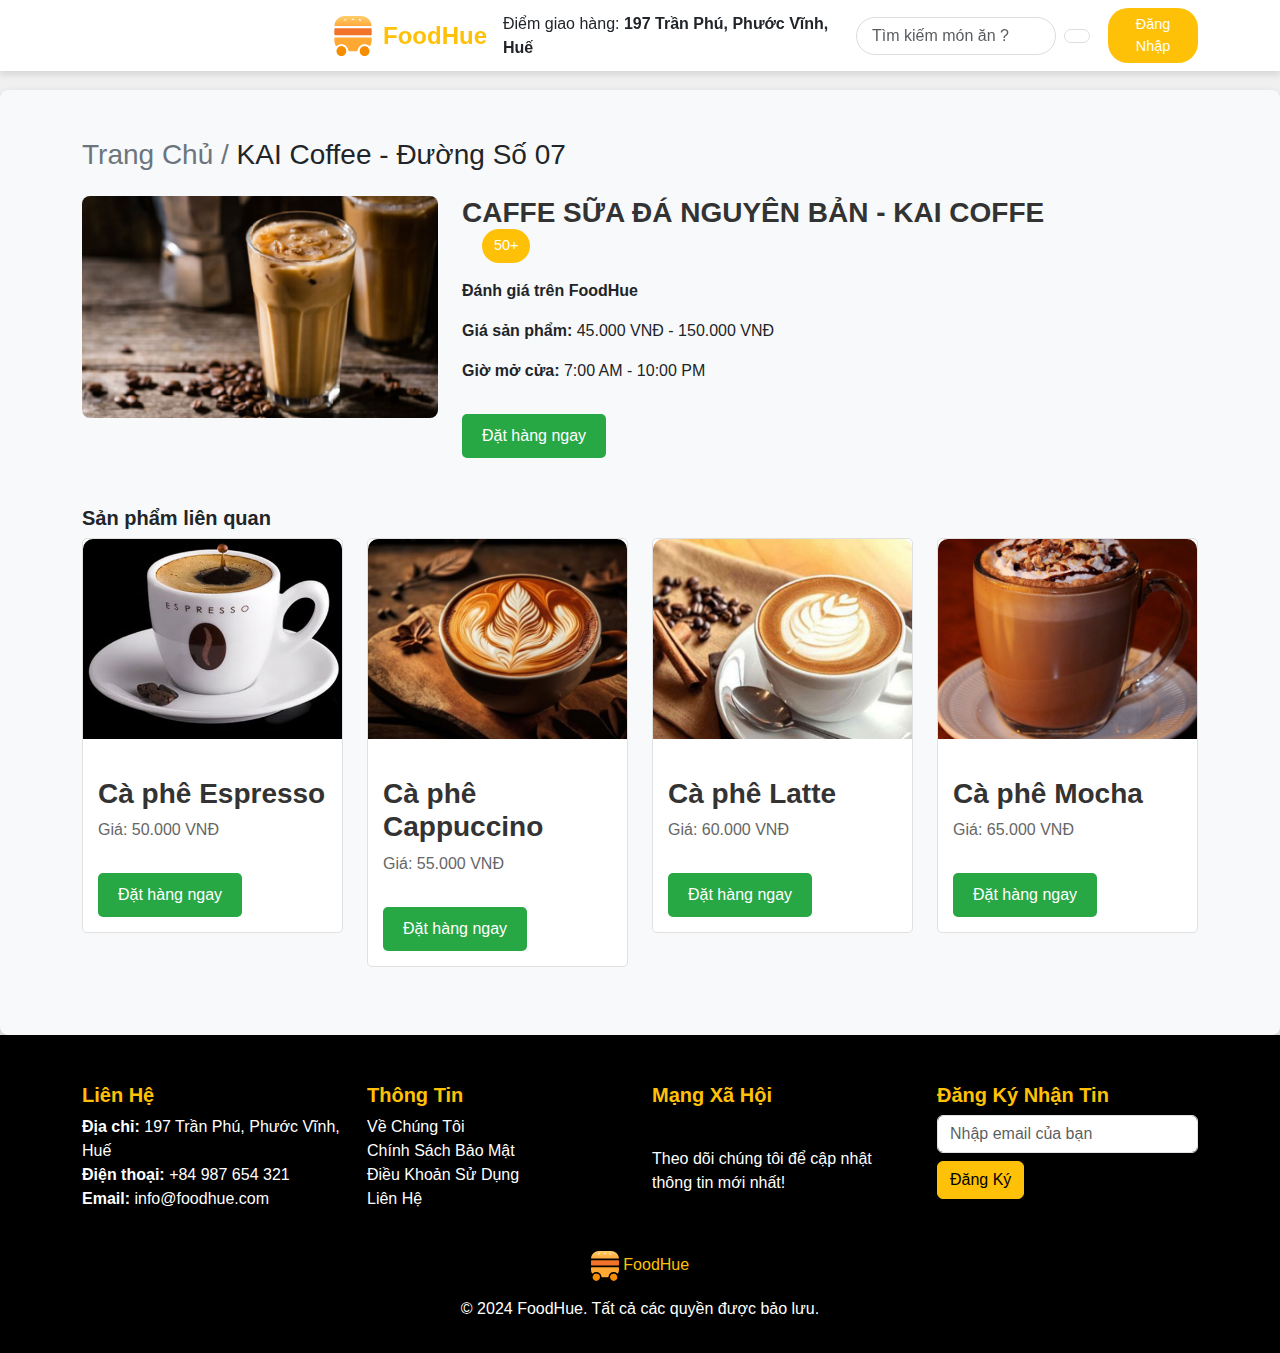
<file: đồ án/ctsp1.html>
<!DOCTYPE html>
<html lang="vi">
<head>
  <meta charset="UTF-8">
  <meta name="viewport" content="width=device-width, initial-scale=1.0">
  <title>The Coffee Bean & Tea Leaf - Nguyễn Huệ</title>
  <link rel="stylesheet" href="https://cdn.jsdelivr.net/npm/bootstrap@5.2.3/dist/css/bootstrap.min.css">
  <link rel="stylesheet" href="style.css">
  <link rel="stylesheet" href="https://cdnjs.cloudflare.com/ajax/libs/font-awesome/6.6.0/css/all.min.css" integrity="sha512-Kc323vGBEqzTmouAECnVceyQqyqdsSiqLQISBL29aUW4U/M7pSPA/gEUZQqv1cwx4OnYxTxve5UMg5GT6L4JJg==" crossorigin="anonymous" referrerpolicy="no-referrer" />
  <style>
    /* Đặt padding-top để tránh navbar dính vào nội dung */
    body {
      padding-top: 70px; 
    }
    
    /* Navbar styling */
    .navbar {
      background-color: #ffffff;
      box-shadow: 0 4px 6px rgba(0, 0, 0, 0.1);
    }
    .navbar-brand img {
      width: 40px;
      margin-right: 10px;
    }
    .navbar-brand .fw-bold {
      font-size: 1.5rem;
    }
    
    /* Main content styling */
    .main-ctsp1 {
      background-color: #f8f9fa;
      border-radius: 8px;
      padding: 20px;
      margin-top: 20px;
      box-shadow: 0 4px 8px rgba(0, 0, 0, 0.2);
    }
    .main-ctsp1 h3 a {
      text-decoration: none;
      color: #6c757d;
    }
    .main-ctsp1 h3 a:hover {
      color: #ff6600;
    }
    
    /* Product section styling */
    .box-img img {
      border-radius: 8px;
      transition: transform 0.3s ease;
    }
    .box-img img:hover {
      transform: scale(1.05);
    }
    .card-title {
      font-size: 1.75rem;
      color: #333;
    }
    .card-text {
      font-size: 1rem;
      color: #666;
    }
    .text-warning i {
      margin-right: 2px;
    }
    
    /* Review button styling */
    .btn-login {
      background-color: #ffc107;
      color: white;
      border: none;
      font-size: 0.9rem;
      margin-left: 10px;
    }
    .btn-login:hover {
      background-color: #e0a800;
      color: white;
    }

    /* Order button styling */
    .btn-order {
      background-color: #28a745; /* Màu xanh cho nút đặt hàng */
      color: white;
      border: none;
      padding: 10px 20px;
      font-size: 1rem;
      border-radius: 5px;
      margin-top: 15px;
    }
    .btn-order:hover {
      background-color: #218838;
    }

    /* Related products styling */
    .related-products {
      margin-top: 30px;
    }
    .related-products .product-card {
      margin-bottom: 20px;
    }
    .related-products .card {
  border: 1px solid #e0e0e0; /* Thay đổi màu và kích thước border */
  border-radius: 5px; /* Đảm bảo các góc bo tròn */
  transition: transform 0.3s; /* Hiệu ứng khi hover */
}

.related-products .card:hover {
  transform: scale(1.05); /* Tăng kích thước khi hover */
}


  </style>
</head>
<body>

    <!-- Modal -->
    <div class="modal fade" id="loginModal" tabindex="-1" aria-labelledby="loginModalLabel" aria-hidden="true">
        <div class="modal-dialog">
            <div class="modal-content">
                <div class="modal-header">
                    <h5 class="modal-title" id="loginModalLabel">Xin vui lòng đăng nhập</h5>
                    <button type="button" class="btn-close" data-bs-dismiss="modal" aria-label="Close"></button>
                </div>
                <div class="modal-body">
                    <p>Để tiếp tục mua hàng, xin vui lòng bấm vào nút dưới đây để đăng nhập.</p>
                </div>
                <div class="modal-footer">
                    <a href="login.html" class="btn btn-primary">Đăng Nhập</a>
                    <button type="button" class="btn btn-secondary" data-bs-dismiss="modal">Đóng</button>
                </div>
            </div>
        </div>
    </div>
    <!-- End Modal -->

  <!-- Navigation -->
  <nav class="navbar navbar-expand-lg navbar-light sticky-top">
    <div class="container">
      <a class="navbar-brand" href="index.html">
        <img src="img/logo.svg" alt="logo">
        <span class="fw-bold text-warning">FoodHue</span>
      </a>
      <button class="navbar-toggler" type="button" data-bs-toggle="collapse" data-bs-target="#navbarNav" aria-controls="navbarNav" aria-expanded="false" aria-label="Toggle navigation">
        <span class="navbar-toggler-icon"></span>
      </button>
      <div class="collapse navbar-collapse" id="navbarNav">
        <div class="d-flex align-items-center ms-auto">
          <span class="me-3">Điểm giao hàng: <strong><i class="fa-solid fa-location-dot text-warning"></i> 197 Trần Phú, Phước Vĩnh, Huế</strong></span>
          <input type="text" class="form-control search-box me-2" placeholder="Tìm kiếm món ăn ?" style="width: 200px;">
          <a href="cart.html">
            <button class="btn btn-cart me-2" data-bs-toggle="modal" data-bs-target="#cartModal">
              <i class="fa-solid fa-cart-shopping"></i>
            </button>
          </a>
          <a href="login.html">
            <button class="btn btn-login"><i class="fa-solid fa-user"></i> Đăng Nhập</button>
          </a>
        </div>
      </div>
    </div>
  </nav>
  <!-- end nav  -->

  <!-- Main Content -->
  <div class="main-ctsp1 py-5">
    <div class="container">
      <h3 class="mb-4">
        <a href="index.html">Trang Chủ /</a> <span>KAI Coffee - Đường Số 07</span>
      </h3>
      <div class="row">
        <div class="col-md-4">
          <div class="box-img">
            <img src="img/ctsp11.jpg" alt="Sản Phẩm 1" class="img-fluid">
          </div>
        </div>
        <div class="col-md-8">
          <h4 class="card-title"><strong>CAFFE SỮA ĐÁ NGUYÊN BẢN - KAI COFFE</strong></h4>
          <p class="text-warning">
            <i class="fa-solid fa-star"></i>
            <i class="fa-solid fa-star"></i>
            <i class="fa-solid fa-star"></i>
            <i class="fa-solid fa-star"></i>
            <i class="fa-solid fa-star"></i>
            <button class="btn btn-login">50+</button>
          </p>
          <strong>Đánh giá trên FoodHue</strong>
          <p class="mt-3"><strong>Giá sản phẩm:</strong> 45.000 VNĐ - 150.000 VNĐ</p>
          <p><strong>Giờ mở cửa:</strong> 7:00 AM - 10:00 PM</p>
          <button class="btn btn-order" data-bs-toggle="modal" data-bs-target="#loginModal">
            Đặt hàng ngay</button> <!-- Nút đặt hàng ngay -->
        </div>
      </div>
      
      <!-- Sản phẩm liên quan -->
<div class="related-products">
    <h5 class="mt-5"><strong>
        Sản phẩm liên quan
    </strong></h5>
    <div class="row">
      <div class="col-md-3 product-card"> <!-- Chỉnh sửa col-md thành col-md-3 để có 4 sản phẩm trên 1 hàng -->
        <div class="card">
          <img src="img/cfespesso.jpg" class="card-img-top" alt="Sản phẩm liên quan 1">
          <div class="card-body">
            <h5 class="card-title">Cà phê Espresso</h5>
            <p class="card-text">Giá: 50.000 VNĐ</p>
            <button class="btn btn-order">Đặt hàng ngay</button>
          </div>
        </div>
      </div>
      <div class="col-md-3 product-card">
        <div class="card">
          <img src="img/cfcapuchino.jpg" class="card-img-top" alt="Sản phẩm liên quan 2">
          <div class="card-body">
            <h5 class="card-title">Cà phê Cappuccino</h5>
            <p class="card-text">Giá: 55.000 VNĐ</p>
            <button class="btn btn-order">Đặt hàng ngay</button>
          </div>
        </div>
      </div>
      <div class="col-md-3 product-card">
        <div class="card">
          <img src="img/cflatte.jpg" class="card-img-top" alt="Sản phẩm liên quan 3">
          <div class="card-body">
            <h5 class="card-title">Cà phê Latte</h5>
            <p class="card-text">Giá: 60.000 VNĐ</p>
            <button class="btn btn-order">Đặt hàng ngay</button>
          </div>
        </div>
      </div>
      <div class="col-md-3 product-card"> <!-- Sản phẩm thứ 4 -->
        <div class="card">
          <img src="img/cfmocha.jpg" class="card-img-top" alt="Sản phẩm liên quan 4">
          <div class="card-body">
            <h5 class="card-title">Cà phê Mocha</h5>
            <p class="card-text">Giá: 65.000 VNĐ</p>
            <button class="btn btn-order">Đặt hàng ngay</button>
          </div>
        </div>
      </div>
    </div>
  </div>
  <!-- End Sản phẩm liên quan -->
    </div>
  </div>
  <!-- Footer -->
  <footer class="text-white pt-5 pb-3">
    <div class="container">
        <div class="row mb-4">
            <div class="col-md-3">
                <h5 class="text-warning">Liên Hệ</h5>
                <p>
                    <strong>Địa chỉ:</strong> 197 Trần Phú, Phước Vĩnh, Huế<br>
                    <strong>Điện thoại:</strong> <a href="tel:+84987654321" class="text-white">+84 987 654 321</a><br>
                    <strong>Email:</strong> <a href="mailto:info@foodhue.com" class="text-white">info@foodhue.com</a>
                </p>
            </div>
            <div class="col-md-3">
                <h5 class="text-warning">Thông Tin</h5>
                <ul class="list-unstyled">
                    <li><a href="about.html" class="text-white">Về Chúng Tôi</a></li>
                    <li><a href="privacy.html" class="text-white">Chính Sách Bảo Mật</a></li>
                    <li><a href="terms.html" class="text-white">Điều Khoản Sử Dụng</a></li>
                    <li><a href="contact.html" class="text-white">Liên Hệ</a></li>
                </ul>
            </div>
            <div class="col-md-3">
                <h5 class="text-warning">Mạng Xã Hội</h5>
                <div>
                    <a href="#" class="text-white me-3"><i class="fab fa-facebook-f"></i></a>
                    <a href="#" class="text-white me-3"><i class="fab fa-instagram"></i></a>
                    <a href="#" class="text-white"><i class="fab fa-twitter"></i></a>
                </div>
                <p class="mt-2">Theo dõi chúng tôi để cập nhật thông tin mới nhất!</p>
            </div>
            <div class="col-md-3">
                <h5 class="text-warning">Đăng Ký Nhận Tin</h5>
                <form action="#" method="post">
                    <input type="email" class="form-control mb-2" placeholder="Nhập email của bạn" required>
                    <button type="submit" class="btn btn-warning">Đăng Ký</button>
                </form>
            </div>
        </div>
        <div class="text-center mb-3">
            <img src="img/logo.svg" alt="FoodHue Banner" class="img-fluid" style="max-width: 100%; height: auto;">
            <span class="text-warning">FoodHue</span>
        </div>
        <div class="text-center">
            <p>&copy; 2024 FoodHue. Tất cả các quyền được bảo lưu.</p>
        </div>
    </div>
</footer>
<!-- End Footer -->
  
  <!-- Bootstrap JS -->
  <script src="https://cdn.jsdelivr.net/npm/bootstrap@5.2.3/dist/js/bootstrap.bundle.min.js"></script>
</body>
</html>
</file>
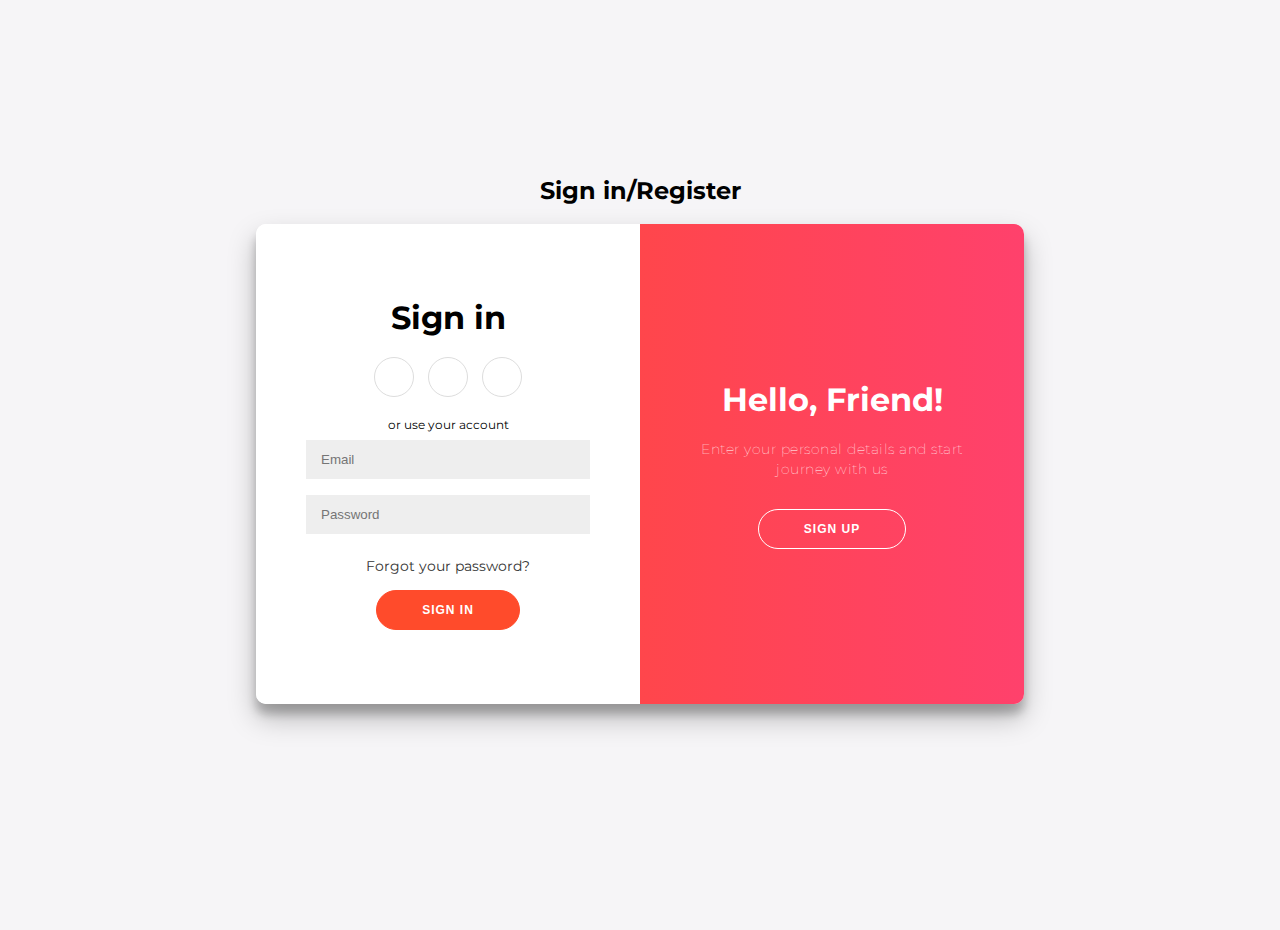
<file: đồ án/login.html>
<!DOCTYPE html>
<html lang="en">
<head>
    <meta charset="UTF-8">
    <meta name="viewport" content="width=device-width, initial-scale=1.0">
    <title>Login</title>
    <link rel="stylesheet" href="https://cdnjs.cloudflare.com/ajax/libs/font-awesome/6.6.0/css/all.min.css" integrity="sha512-Kc323vGBEqzTmouAECnVceyQqyqdsSiqLQISBL29aUW4U/M7pSPA/gEUZQqv1cwx4OnYxTxve5UMg5GT6L4JJg==" crossorigin="anonymous" referrerpolicy="no-referrer" />

</head>
<style>
    @import url('https://fonts.googleapis.com/css?family=Montserrat:400,800');

* {
    box-sizing: border-box;
}

body {
    background: #f6f5f7;
    display: flex;
    justify-content: center;
    align-items: center;
    flex-direction: column;
    font-family: 'Montserrat', sans-serif;
    height: 100vh;
    margin: -20px 0 50px;
}

h1 {
    font-weight: bold;
    margin: 0;
}

h2 {
    text-align: center;
}

p {
    font-size: 14px;
    font-weight: 100;
    line-height: 20px;
    letter-spacing: 0.5px;
    margin: 20px 0 30px;
}

span {
    font-size: 12px;
}

a {
    color: #333;
    font-size: 14px;
    text-decoration: none;
    margin: 15px 0;
}

button {
    border-radius: 20px;
    border: 1px solid #FF4B2B;
    background-color: #FF4B2B;
    color: #FFFFFF;
    font-size: 12px;
    font-weight: bold;
    padding: 12px 45px;
    letter-spacing: 1px;
    text-transform: uppercase;
    transition: transform 80ms ease-in;
}

button:active {
    transform: scale(0.95);
}

button:focus {
    outline: none;
}

button.ghost {
    background-color: transparent;
    border-color: #FFFFFF;
}

form {
    background-color: #FFFFFF;
    display: flex;
    align-items: center;
    justify-content: center;
    flex-direction: column;
    padding: 0 50px;
    height: 100%;
    text-align: center;
}

input {
    background-color: #eee;
    border: none;
    padding: 12px 15px;
    margin: 8px 0;
    width: 100%;
}

.container {
    background-color: #fff;
    border-radius: 10px;
    box-shadow: 0 14px 28px rgba(0, 0, 0, 0.25),
        0 10px 10px rgba(0, 0, 0, 0.22);
    position: relative;
    overflow: hidden;
    width: 768px;
    max-width: 100%;
    min-height: 480px;
}

.form-container {
    position: absolute;
    top: 0;
    height: 100%;
    transition: all 0.6s ease-in-out;
}

.sign-in-container {
    left: 0;
    width: 50%;
    z-index: 2;
}

.container.right-panel-active .sign-in-container {
    transform: translateX(100%);
}

.sign-up-container {
    left: 0;
    width: 50%;
    opacity: 0;
    z-index: 1;
}

.container.right-panel-active .sign-up-container {
    transform: translateX(100%);
    opacity: 1;
    z-index: 5;
    animation: show 0.6s;
}

@keyframes show {

    0%,
    49.99% {
        opacity: 0;
        z-index: 1;
    }

    50%,
    100% {
        opacity: 1;
        z-index: 5;
    }
}

.overlay-container {
    position: absolute;
    top: 0;
    left: 50%;
    width: 50%;
    height: 100%;
    overflow: hidden;
    transition: transform 0.6s ease-in-out;
    z-index: 100;
}

.container.right-panel-active .overlay-container {
    transform: translateX(-100%);
}

.overlay {
    background: #FF416C;
    background: -webkit-linear-gradient(to right, #FF4B2B, #FF416C);
    background: linear-gradient(to right, #FF4B2B, #FF416C);
    background-repeat: no-repeat;
    background-size: cover;
    background-position: 0 0;
    color: #FFFFFF;
    position: relative;
    left: -100%;
    height: 100%;
    width: 200%;
    transform: translateX(0);
    transition: transform 0.6s ease-in-out;
}

.container.right-panel-active .overlay {
    transform: translateX(50%);
}

.overlay-panel {
    position: absolute;
    display: flex;
    align-items: center;
    justify-content: center;
    flex-direction: column;
    padding: 0 40px;
    text-align: center;
    top: 0;
    height: 100%;
    width: 50%;
    transform: translateX(0);
    transition: transform 0.6s ease-in-out;
}

.overlay-left {
    transform: translateX(-20%);
}

.container.right-panel-active .overlay-left {
    transform: translateX(0);
}

.overlay-right {
    right: 0;
    transform: translateX(0);
}

.container.right-panel-active .overlay-right {
    transform: translateX(20%);
}

.social-container {
    margin: 20px 0;
}

.social-container a {
    border: 1px solid #DDDDDD;
    border-radius: 50%;
    display: inline-flex;
    justify-content: center;
    align-items: center;
    margin: 0 5px;
    height: 40px;
    width: 40px;
}



</style>
<body>
    <h2>Sign in/Register</h2>
    <div class="container" id="container">
        <div class="form-container sign-up-container">
            <form action="index.html">
                <h1>Create Account</h1>
                <div class="social-container">
                    <a href="#" class="social"><i class="fab fa-facebook-f"></i></a>
                    <a href="#" class="social"><i class="fab fa-google-plus-g"></i></a>
                    <a href="#" class="social"><i class="fab fa-linkedin-in"></i></a>
                </div>
                <span>or use your email for registration</span>
                <input type="text" placeholder="Name" />
                <input type="email" placeholder="Email" />
                <input type="password" placeholder="Password" />
                <button>Sign Up</button>
            </form>
        </div>
        <div class="form-container sign-in-container">
            <form action="index.html">
                <h1>Sign in</h1>
                <div class="social-container">
                    <a href="#" class="social"><i class="fab fa-facebook-f"></i></a>
                    <a href="#" class="social"><i class="fab fa-google-plus-g"></i></a>
                    <a href="#" class="social"><i class="fab fa-linkedin-in"></i></a>
                </div>
                <span>or use your account</span>
                <input type="email" placeholder="Email" />
                <input type="password" placeholder="Password" />
                <a href="#">Forgot your password?</a>
                <button>Sign In</button>
            </form>
        </div>
        <div class="overlay-container">
            <div class="overlay">
                <div class="overlay-panel overlay-left">
                    <h1>Welcome Back!</h1>
                    <p>To keep connected with us please login with your personal info</p>
                    <button class="ghost" id="signIn">Sign In</button>
                </div>
                <div class="overlay-panel overlay-right">
                    <h1>Hello, Friend!</h1>
                    <p>Enter your personal details and start journey with us</p>
                    <button class="ghost" id="signUp">Sign Up</button>
                </div>
            </div>
        </div>
    </div>

    <script>
        const signUpButton = document.getElementById('signUp');
        const signInButton = document.getElementById('signIn');
        const container = document.getElementById('container');

        signUpButton.addEventListener('click', () => {
            container.classList.add('right-panel-active');
        });

        signInButton.addEventListener('click', () => {
            container.classList.remove('right-panel-active');
        });
    </script>
</body>
</html>
</file>
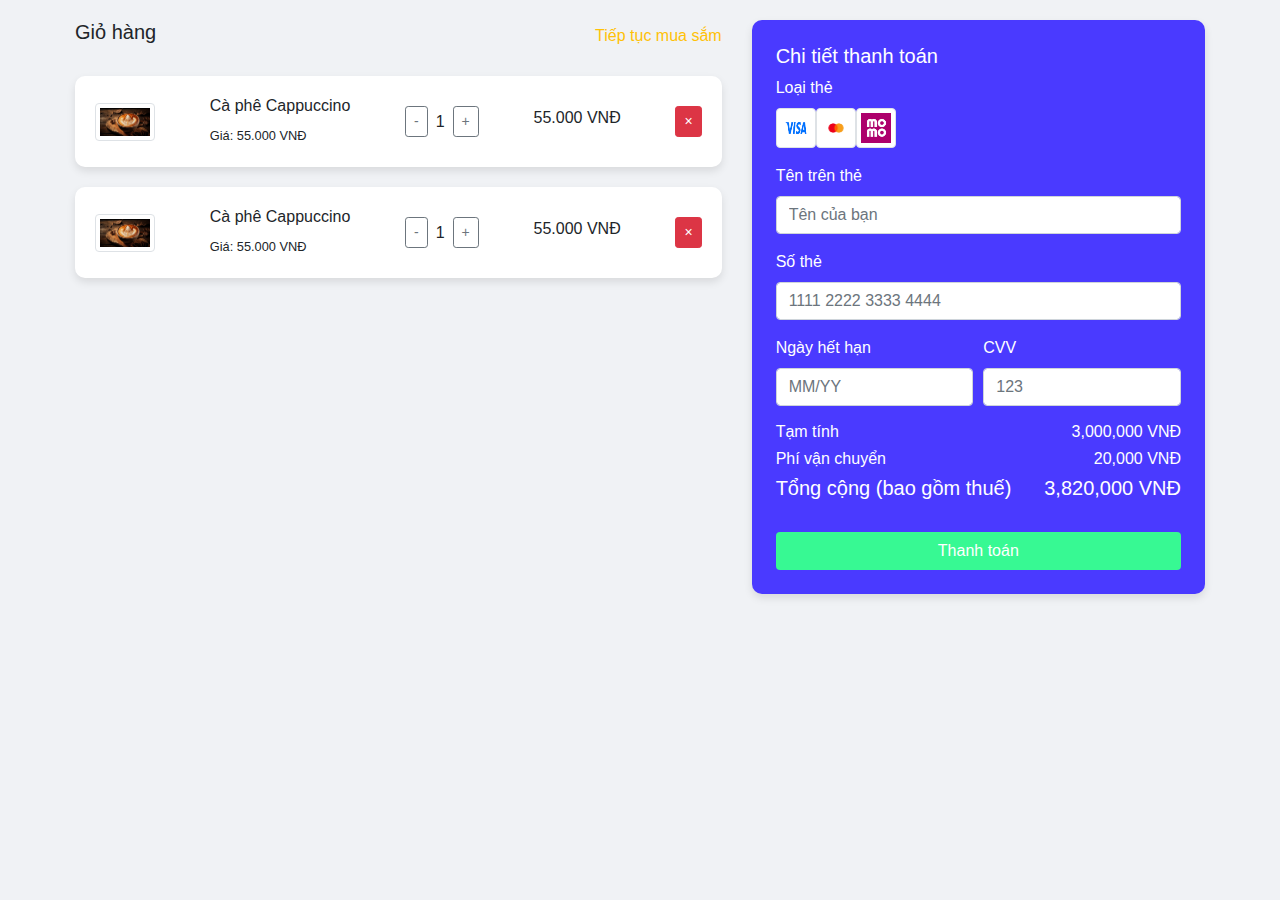
<file: đồ án/shop.html>
<!DOCTYPE html>
<html lang="en">
<head>
    <meta charset="UTF-8">
    <meta name="viewport" content="width=device-width, initial-scale=1.0">
    <title>Shopping Cart</title>
    <link href="https://maxcdn.bootstrapcdn.com/bootstrap/4.5.2/css/bootstrap.min.css" rel="stylesheet">
    <style>
        body {
            background-color: #f0f2f5;
        }
        .cart-container {
            max-width: 1200px;
            margin: auto;
            padding: 20px;
        }
        .cart-item, .card-details {
            border-radius: 10px;
            background-color: #fff;
            box-shadow: 0 4px 8px rgba(0, 0, 0, 0.1);
            margin-bottom: 20px;
            padding: 20px;
        }
        .card-details {
            background-color: #4a3aff;
            color: #fff;
        }
        .btn-checkout {
            background-color: #37f993;
            color: #fff;
        }
    </style>
</head>
<body>
    <div class="cart-container row">
        <!-- Cart Items Section -->
        <div class="col-md-7">
            <div class="d-flex justify-content-between align-items-center mb-4">
                <h5>Giỏ hàng</h5>
                <a href="#" class="text-warning">Tiếp tục mua sắm</a>
            </div>
            <div class="cart-item">
                <div class="d-flex justify-content-between align-items-center">
                    <img src="img/cfcapuchino.jpg" alt="Cà phê Cappuccino" class="img-thumbnail" style="width: 60px;">
                    <div>
                        <h6>Cà phê Cappuccino</h6>
                        <small>Giá: 55.000 VNĐ</small>
                    </div>
                    <div class="d-flex align-items-center">
                        <button class="btn btn-outline-secondary btn-sm">-</button>
                        <span class="mx-2">1</span>
                        <button class="btn btn-outline-secondary btn-sm">+</button>
                    </div>
                    <h6>55.000 VNĐ</h6>
                    <button class="btn btn-danger btn-sm">&times;</button>
                </div>
            </div>
            
            <div class="cart-item">
                <div class="d-flex justify-content-between align-items-center">
                    <img src="img/cfcapuchino.jpg" alt="Cà phê Cappuccino" class="img-thumbnail" style="width: 60px;">
                    <div>
                        <h6>Cà phê Cappuccino</h6>
                        <small>Giá: 55.000 VNĐ</small>
                    </div>
                    <div class="d-flex align-items-center">
                        <button class="btn btn-outline-secondary btn-sm">-</button>
                        <span class="mx-2">1</span>
                        <button class="btn btn-outline-secondary btn-sm">+</button>
                    </div>
                    <h6>55.000 VNĐ</h6>
                    <button class="btn btn-danger btn-sm">&times;</button>
                </div>
            </div>
        </div>

        <!-- Card Details Section -->
        <div class="col-md-5">
            <div class="card-details p-4">
                <h5>Chi tiết thanh toán</h5>
                <div class="form-group">
                    <label for="cardType">Loại thẻ</label>
                    <div class="d-flex">
                        <img src="img/visa.png" alt="Visa" class="img-thumbnail" style="width: 40px;">
                        <img src="img/mastercart.png" alt="MasterCard" class="img-thumbnail" style="width: 40px;">
                        <img src="img/momo.png" alt="Momo" class="img-thumbnail" style="width: 40px;">
                    </div>
                </div>
                <div class="form-group">
                    <label for="cardName">Tên trên thẻ</label>
                    <input type="text" class="form-control" id="cardName" placeholder="Tên của bạn">
                </div>
                <div class="form-group">
                    <label for="cardNumber">Số thẻ</label>
                    <input type="text" class="form-control" id="cardNumber" placeholder="1111 2222 3333 4444">
                </div>
                <div class="form-row">
                    <div class="form-group col-md-6">
                        <label for="expDate">Ngày hết hạn</label>
                        <input type="text" class="form-control" id="expDate" placeholder="MM/YY">
                    </div>
                    <div class="form-group col-md-6">
                        <label for="cvv">CVV</label>
                        <input type="text" class="form-control" id="cvv" placeholder="123">
                    </div>
                </div>
                <div class="d-flex justify-content-between">
                    <h6>Tạm tính</h6>
                    <h6>3,000,000 VNĐ</h6>
                </div>
                <div class="d-flex justify-content-between">
                    <h6>Phí vận chuyển</h6>
                    <h6>20,000 VNĐ</h6>
                </div>
                <div class="d-flex justify-content-between">
                    <h5>Tổng cộng (bao gồm thuế)</h5>
                    <h5>3,820,000 VNĐ</h5>
                </div>
                <button class="btn btn-checkout btn-block mt-4">Thanh toán</button>
            </div>
        </div>
    </div>

    <script src="https://code.jquery.com/jquery-3.5.1.slim.min.js"></script>
    <script src="https://cdn.jsdelivr.net/npm/@popperjs/core@2.9.2/dist/umd/popper.min.js"></script>
    <script src="https://maxcdn.bootstrapcdn.com/bootstrap/4.5.2/js/bootstrap.min.js"></script>
</body>
</html>
</file>
<file: đồ án/style.css>
body {
    margin: 0;
    font-family: Arial, sans-serif;
    background-color: #f0f0f0;
}

.navbar {
    position: fixed;
    top: 0;
    left: 0;
    width: 100%;
    background-color: #f8f9fa;
    z-index: 1000;
    box-shadow: 0 2px 4px rgba(0, 0, 0, 0.1);
}

.navbar-brand {
    display: flex;
    align-items: center;
    margin-left: 251px;
}

.navbar-brand img {
    height: 40px;
    margin-right: 10px;
}

.btn-cart, .btn-login {
    padding: 6px 12px;
    border-radius: 20px;
}

.btn-cart {
    background-color: #fff;
    border: 1px solid #ddd;
    color: #333;
}

.btn-cart:hover {
    background-color: #f5f5f5;
}

.btn-cart .badge {
    font-size: 12px;
    padding: 2px 4px;
}

.btn-login {
    background-color: #ffca2c;
    color: #fff;
    border: none;
}

.btn-login:hover {
    background-color: #ffba00;
}

.search-box {
    width: 300px;
    border-radius: 20px;
    padding-left: 15px;
    border: 1px solid #ddd;
}

.search-box:focus {
    border-color: #f0ad4e;
    box-shadow: none;
}

.d-flex.align-items-center.box {
    margin-right: 152px;
}

.main {
    background-color: #ffba00;
    height: 600px;
}

h1.text-white.text-center.mt-5 {
    font-size: 71px;
}

.slider {
    background-color: #f8f9fa;
    padding: 40px 0;
}

.slider .card, .card {
    border: none;
    border-radius: 10px;
    transition: transform 0.3s ease, box-shadow 0.3s ease;
    overflow: hidden;
    position: relative;
}

.card:hover, .slider .card:hover {
    transform: translateY(-5px);
    box-shadow: 0 8px 15px rgba(0, 0, 0, 0.2);
}

.card-img-top {
    border-radius: 10px 10px 0 0;
    object-fit: cover;
    height: 200px;
    width: 100%;
}

.badge-discount {
    position: absolute;
    top: 10px;
    left: 10px;
    padding: 5px 10px;
    font-size: 0.85rem;
    border-radius: 5px;
    z-index: 1;
}

.card-body {
    padding: 15px;
}

h5.card-title {
    margin-top: 23px;
    font-weight: bold;
}

.card-text {
    color: #6c757d;
}

.order-options {
    display: flex;
    flex-direction: column;
    align-items: center;
    background-color: #fff6df;
    padding: 20px;
    border-radius: 10px;
    box-shadow: 0 4px 8px rgba(0, 0, 0, 0.1);
    max-width: 600px;
    margin: 20px auto;
}

.order-type {
    display: flex;
    justify-content: center;
    margin-bottom: 15px;
}

.order-type .btn {
    border: none;
    background-color: #f7f7f7;
    padding: 10px 20px;
    margin: 0 5px;
    border-radius: 5px;
    font-size: 1rem;
    color: #999;
    transition: background-color 0.3s;
    cursor: pointer;
    display: flex;
    align-items: center;
}

.order-type .btn i {
    margin-right: 8px;
}

.order-type .btn.active {
    background-color: #ffe6cc;
    color: #ff865c;
    font-weight: bold;
}

.address-input {
    display: flex;
    justify-content: space-between;
    align-items: center;
    width: 100%;
}

.input-container {
    display: flex;
    align-items: center;
    background-color: #f3f3f3;
    padding: 10px;
    border-radius: 5px;
    flex-grow: 1;
}

.input-container i {
    color: #ff865c;
    margin-right: 10px;
}

.input-container input {
    border: none;
    background-color: transparent;
    width: 100%;
    padding: 5px;
    font-size: 1rem;
    color: #333;
}

.input-container input:focus {
    outline: none;
}

.find-food-btn {
    background-color: #ff865c;
    color: white;
    padding: 12px 20px;
    border: none;
    border-radius: 5px;
    margin-left: 10px;
    font-size: 1rem;
    cursor: pointer;
    transition: background-color 0.3s;
}

.find-food-btn:hover {
    background-color: #ff6432;
}
a {
    text-decoration: none;
}
footer {
    background-color: #000000 !important;
    padding: 30px 0; /* Padding cho footer */
}

footer h5 {
    font-weight: bold; /* Làm đậm tiêu đề */
}

footer a {
    color: #007bff; /* Màu cho các liên kết */
    text-decoration: none; /* Bỏ gạch chân */
}

footer a:hover {
    text-decoration: underline; /* Gạch chân khi hover */
}
.banner {
    background-image: url('img/banner.png'); /* Add your banner image here */
    background-size: cover; /* Ensure the image covers the entire banner */
    background-position: center; /* Center the image */
    height: 300px; /* Adjust height as needed */
    display: flex;
    align-items: flex-end; /* Align items to the bottom */
    padding: 20px; /* Add some padding */
    text-align: center; /* Center the text */
}
.box-banner {
    width: 100%; /* Ensure the box takes full width */
    padding: 20px; /* Add padding for spacing */
    margin-bottom: 40px; /* Adjust this value to move the text higher */
}

.text-white {
    color: white; /* White text color */
}
</file>
